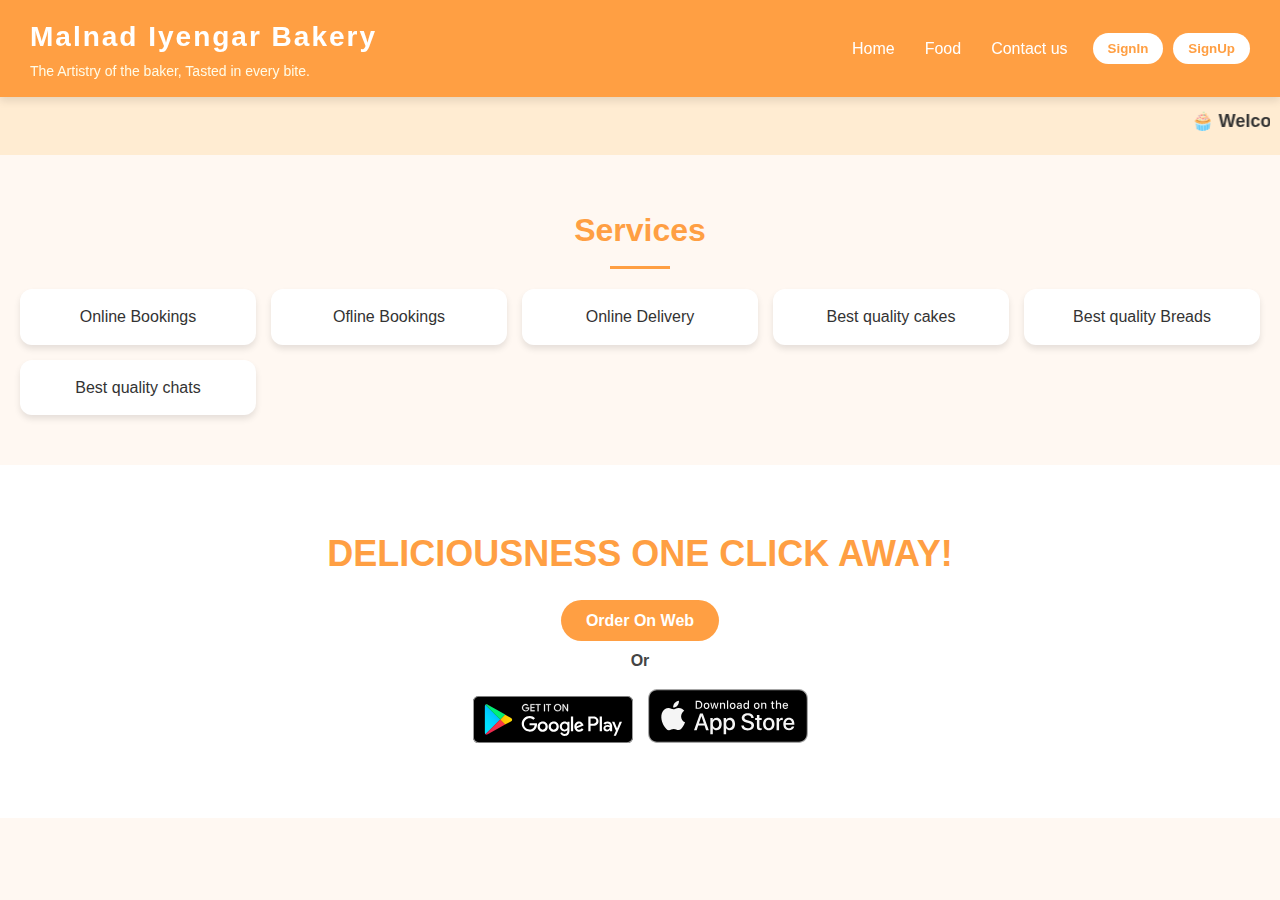
<file: index.html>
<!DOCTYPE html>
<html lang="en">
<head>
    <meta charset="UTF-8">
    <meta name="viewport" content="width=device-width, initial-scale=1.0">
    <title>Document</title>
    <link rel="stylesheet" href="./style.css">
</head>
<body>
    <div class="container">
        <nav class="navbar">
            <div class="navdiv">
                <div class="logo">
                    <h1>
                       Malnad Iyengar Bakery
                    </h1>
                    <p>The Artistry of the baker, Tasted in every bite.</p>
                </div>
                <ul>
                    <li><a href="./index.html">Home</a></li>
                    <li><a href="./food.html">Food</a></li>
                    <li><a href="./contact.html">Contact us</a></li>
                    <button><a href="./login.html">SignIn</a></button>
                    <button><a href="./login.html">SignUp</a></button>
                </ul>
            </div>
        </nav>
        <div class="main">
            <div class="scroll">
                <h1><marquee behavior="" direction="left" scrollamount="10">🧁 Welcome to 🍞 Malnad Iyengar Bakery 🎂 – Taste the Tradition! 🥐🍪🍰...</marquee></h1>
            </div>
            <div class="services">
                <h1>
                     Services
                </h1>
                <div class="service">
                    <p>Online Bookings</p>
                    <p>Ofline Bookings</p>
                    <p>Online Delivery</p>
                    <p>Best quality  cakes</p>
                    <p>Best quality Breads</p>
                    <p>Best quality chats</p>
                </div>
            </div>
        </div>
        <div class="body">
                <h1>DELICIOUSNESS ONE CLICK AWAY!</h1>
                <div class="weblink">
                    <a href="#">Order On Web</a>
                </div>
                <p>Or</p>
                <div class="bodyimg"><a href="#"><img src="./google-play-badge.svg" alt=""></a>
                <a href=""><img src="./ios-store.svg" alt="ios-store"></a></div>
            </div>
        </div>
    </div>
</body>
</html>
</file>
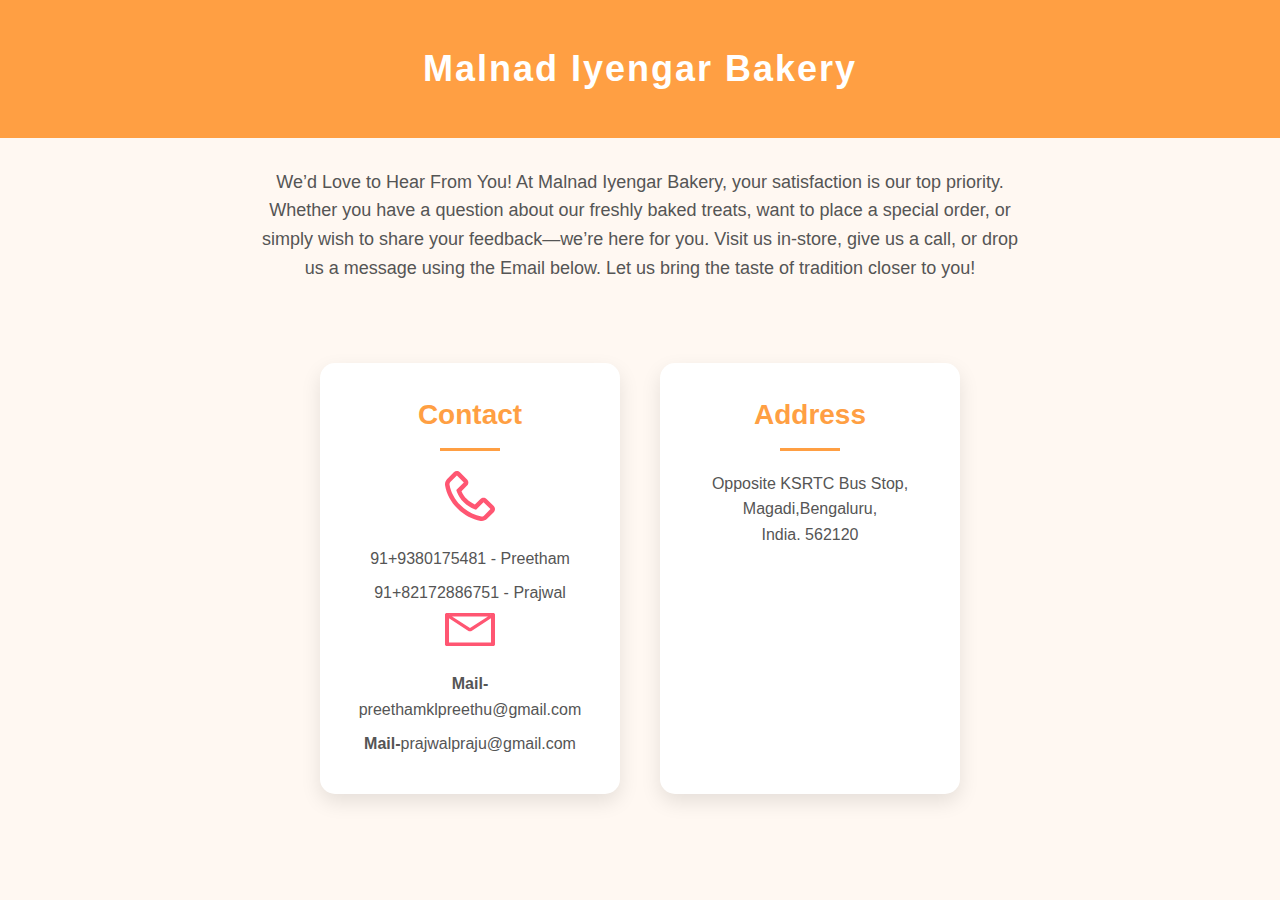
<file: contact.html>
<!DOCTYPE html>
<html lang="en">
<head>
    <meta charset="UTF-8">
    <meta name="viewport" content="width=device-width, initial-scale=1.0">
    <title>Contact</title>
    <link rel="stylesheet" href="./contact.css">
</head>
<body>
    <div class="h1">
        <h1>Malnad Iyengar Bakery</h1>
    </div>
    <div class="paragraph">
        <p>We’d Love to Hear From You!
            At Malnad Iyengar Bakery, your satisfaction is our top priority. Whether you have a question about our freshly baked treats, want to place a special order, or simply wish to share your feedback—we’re here for you. Visit us in-store, give us a call, or drop us a message using the Email below. Let us bring the taste of tradition closer to you!</p>
    </div>
    <div class="main">
        <div class="contact">
            <h1>Contact</h1>
            <img src="./phone_icon.svg" alt="">
                <p>91+9380175481 - Preetham</p>
                <p>91+82172886751 - Prajwal</p>
            </img>
            <img src="./mail_icon.svg" alt="">
                <p><b>Mail-</b>preethamklpreethu@gmail.com</p>
                <p><b>Mail-</b>prajwalpraju@gmail.com</p>
            </img>
        </div>
        <div class="address">
            <h1>Address</h1>
            <p>Opposite KSRTC Bus Stop, <br> Magadi,Bengaluru,<br> India. 562120</p>
        </div>
    </div>
</body>
</html>
</file>
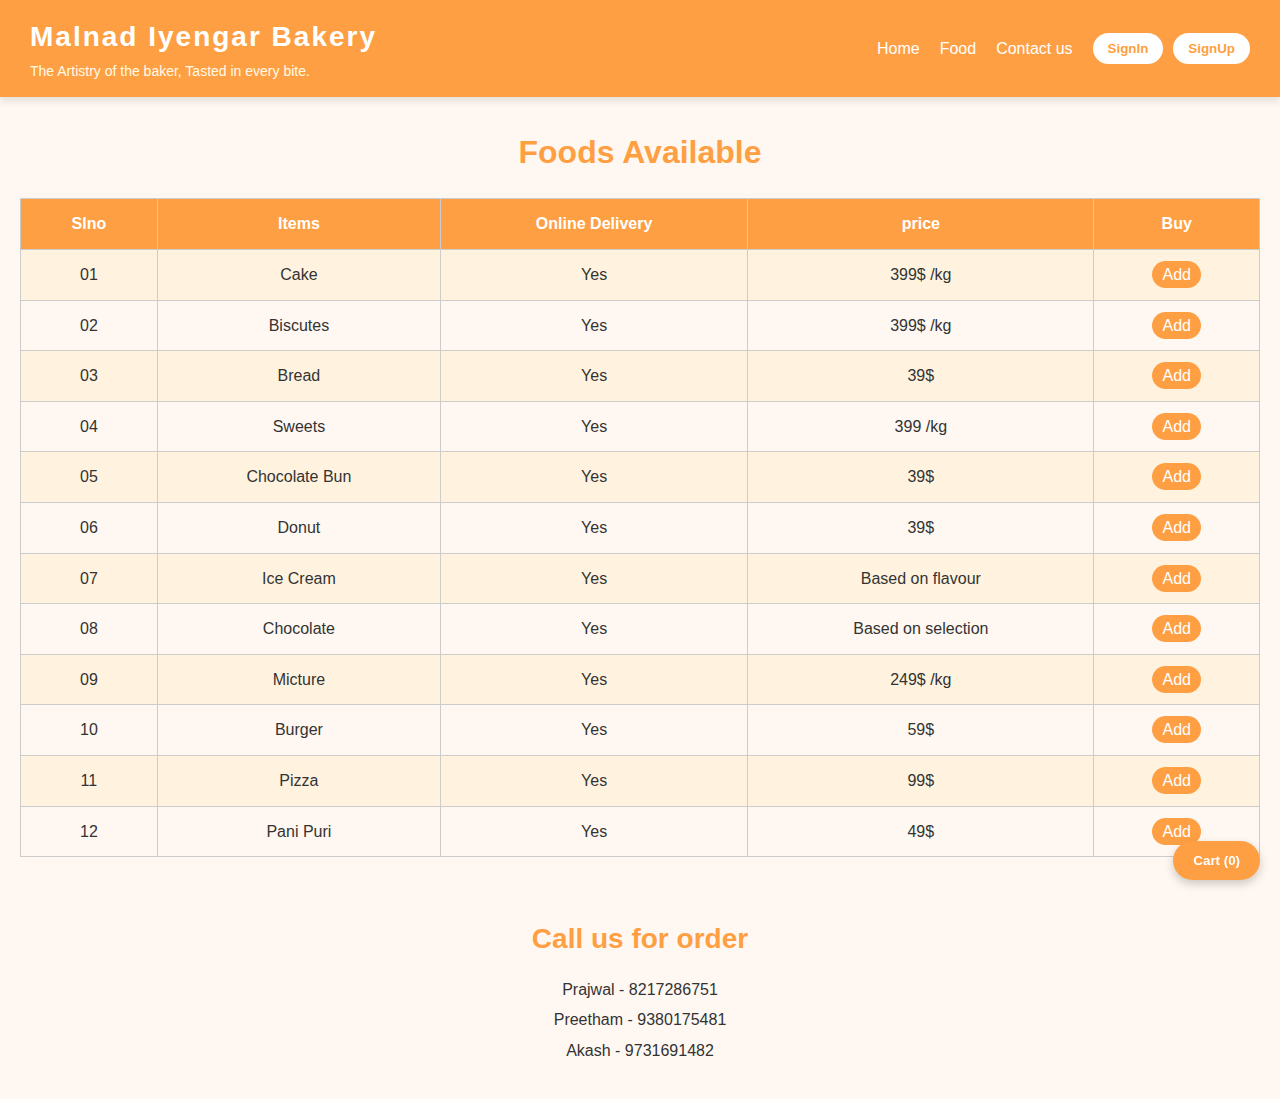
<file: food.html>
<!DOCTYPE html>
<html lang="en">
<head>
    <meta charset="UTF-8">
    <meta name="viewport" content="width=device-width, initial-scale=1.0">
    <title>Document</title>
    <link rel="stylesheet" href="./food.css">
</head>
<body>
        <div class="container">
        <nav class="navbar">
            <div class="navdiv">
                <div class="logo">
                    <h1>
                       Malnad Iyengar Bakery
                    </h1>
                    <p>The Artistry of the baker, Tasted in every bite.</p>
                </div>
                <ul>
                    <li><a href="./index.html">Home</a></li>
                    <li><a href="./food.html">Food</a></li>
                    <li><a href="./contact.html">Contact us</a></li>
                    <button><a href="./login.html">SignIn</a></button>
                    <button><a href="./login.html">SignUp</a></button>
                </ul>
            </div>
        </nav>
        <div class="tab">
            <h1>
                Foods Available
            </h1>
            <div class="table">
                <table border="1" align="center" >
                    <tr>
                        <th>Slno</th>
                        <th>Items</th>
                        <th>Online Delivery</th>
                        <th>price</th>
                        <th>Buy</th>
                    </tr>
                    <tr>
                        <td>01</td>
                        <td>Cake</td>
                        <td>Yes</td>
                        <td>399$ /kg</td>
                        <td><a href="#">Add</a></td>
                    </tr>
                    <tr>
                        <td>02</td>
                        <td>Biscutes</td>
                        <td>Yes</td>
                        <td>399$ /kg</td>
                        <td><a href="#">Add</a></td>
                    </tr>
                    <tr>
                        <td>03</td>
                        <td>Bread</td>
                        <td>Yes</td>
                        <td>39$</td>
                        <td><a href="#">Add</a></td>
                    </tr>
                    <tr>
                        <td>04</td>
                        <td>Sweets</td>
                        <td>Yes</td>
                        <td>399 /kg</td>
                        <td><a href="#">Add</a></td>
                    </tr>
                    <tr>
                        <td>05</td>
                        <td>Chocolate Bun</td>
                        <td>Yes</td>
                        <td>39$</td>
                        <td><a href="#">Add</a></td>
                    </tr>
                    <tr>
                        <td>06</td>
                        <td>Donut</td>
                        <td>Yes</td>
                        <td>39$</td>
                        <td><a href="#">Add</a></td>
                    </tr>
                    <tr>
                        <td>07</td>
                        <td>Ice Cream</td>
                        <td>Yes</td>
                        <td>Based on flavour</td>
                        <td><a href="#">Add</a></td>
                    </tr>
                    <tr>
                        <td>08</td>
                        <td>Chocolate</td>
                        <td>Yes</td>
                        <td>Based on selection</td>
                        <td><a href="#">Add</a></td>
                    </tr>
                    <tr>
                        <td>09</td>
                        <td>Micture</td>
                        <td>Yes</td>
                        <td>249$ /kg</td>
                        <td><a href="#">Add</a></td>
                    </tr>
                    <tr>
                        <td>10</td>
                        <td>Burger</td>
                        <td>Yes</td>
                        <td>59$</td>
                        <td><a href="#">Add</a></td>
                    </tr>
                    <tr>
                        <td>11</td>
                        <td>Pizza</td>
                        <td>Yes</td>
                        <td>99$</td>
                        <td><a href="#">Add</a></td>
                    </tr>
                    <tr>
                        <td>12</td>
                        <td>Pani Puri</td>
                        <td>Yes</td>
                        <td>49$</td>
                        <td><a href="#">Add</a></td>
                    </tr>
                </table>
            </div>
        </div>
        <div class="order">
            <h1>Call us for order</h1>
            <p>Prajwal - 8217286751</p>
            <p>Preetham - 9380175481</p>
            <p>Akash - 9731691482</p>
        </div>
        
    </div>
    <script src="./food.js"></script>
</body>
</html>
</file>
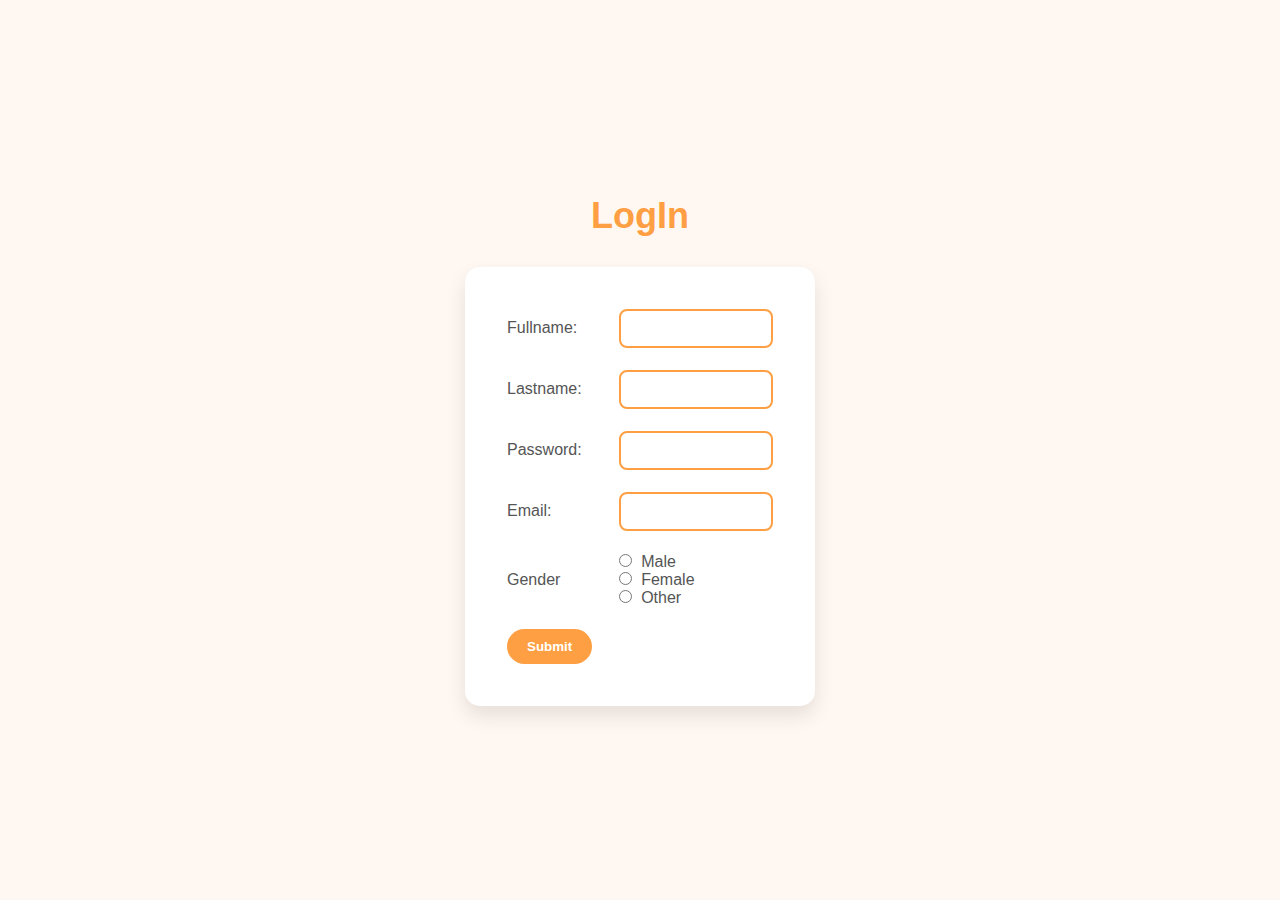
<file: login.html>
<!DOCTYPE html>
<html lang="en">
<head>
    <meta charset="UTF-8">
    <meta name="viewport" content="width=device-width, initial-scale=1.0">
    <title>Login page</title>
    <link rel="stylesheet" href="./login.css">
</head>
<body>
    <h1>LogIn</h1>
    <form action="" method="post"></form>
    <table>
        <tr>
            <td><label>Fullname:</label></td>
            <td><input type="text" name="" id=""></td>
        </tr>
        <tr>
            <td><label for="">Lastname:</label></td>
            <td><input type="text" name="" id=""></td>
        </tr>
        <tr>
            <td><label for="">Password:</label></td>
            <td><input type="password" name="" id=""></td>
        </tr>
        <tr>
            <td><label for="">Email:</label></td>
            <td><input type="email" name="" id=""></td>
        </tr>
        <tr>
            <td><label for="">Gender</label></td>
            <td><input type="radio" name="gender" id="">
                <label for="">Male</label><br>
                <input type="radio" name="gender" id="">
                <label for="">Female</label><br>
                <input type="radio" name="gender" id="">
                <label for="">Other</label><br>
            </td>
        </tr>
        <tr>
            <td>
                <button><a href="./index.html">Submit</a></button>
            </td>
        </tr>
    </table>
    <script src="./login.js"></script>
</body>
</html>
</file>
<file: food.css>
/* ------------------ Global Styles ------------------ */
* {
  margin: 0;
  padding: 0;
  box-sizing: border-box;
  font-family: 'Poppins', sans-serif;
}

body {
  background: #fff8f2;
  color: #333;
  line-height: 1.6;
}

.container {
  width: 100%;
  overflow-x: hidden;
}

/* ------------------ Navbar ------------------ */
.navbar {
  background: #ff9f43;
  padding: 15px 30px;
  box-shadow: 0 4px 8px rgba(0,0,0,0.1);
  position: sticky;
  top: 0;
  z-index: 1000;
}

.navdiv {
  display: flex;
  justify-content: space-between;
  align-items: center;
  flex-wrap: wrap;
}

.logo h1 {
  font-size: 28px;
  color: #fff;
  letter-spacing: 2px;
}

.logo p {
  font-size: 14px;
  color: #fffbe7;
}

.navdiv ul {
  display: flex;
  align-items: center;
  list-style: none;
  flex-wrap: wrap;
}

.navdiv ul li {
  margin: 0 10px;
}

.navdiv ul li a {
  text-decoration: none;
  color: #fff;
  font-weight: 500;
  transition: 0.3s;
}

.navdiv ul li a:hover {
  color: #333;
}

button {
  margin-left: 10px;
  background: #fff;
  border-radius: 25px;
  padding: 8px 15px;
  border: none;
  cursor: pointer;
  transition: 0.3s ease-in-out;
}

button a {
  text-decoration: none;
  color: #ff9f43;
  font-weight: bold;
}

button:hover {
  transform: scale(1.05);
  background: #333;
}

button:hover a {
  color: #fff;
}

/* ------------------ Tab Section ------------------ */
.tab {
  padding: 30px 20px;
  text-align: center;
}

.tab h1 {
  font-size: 32px;
  color: #ff9f43;
  margin-bottom: 20px;
}

/* ------------------ Table ------------------ */
.table {
  overflow-x: auto; /* horizontal scroll for small screens */
  margin-top: 20px;
}

table {
  border-collapse: collapse;
  width: 100%;
  min-width: 600px; /* ensures table scroll on smaller screens */
}

th, td {
  padding: 12px 15px;
  text-align: center;
  border: 1px solid #ccc;
}

th {
  background: #ff9f43;
  color: #fff;
}

tr:nth-child(even) {
  background: #fff3e0;
}

tr:hover {
  background: #ffcc80;
  transform: scale(1.02);
  transition: all 0.3s ease-in-out;
}

table a {
  text-decoration: none;
  color: #fff;
  background: #ff9f43;
  padding: 5px 10px;
  border-radius: 20px;
  transition: 0.3s ease;
}

table a:hover {
  background: #333;
}

/* ------------------ Order Section ------------------ */
.order {
  padding: 30px 20px;
  text-align: center;
}

.order h1 {
  font-size: 28px;
  color: #ff9f43;
  margin-bottom: 15px;
}

.order p {
  font-size: 16px;
  margin: 5px 0;
}

/* ------------------ Responsive Media Queries ------------------ */

/* Large tablets */
@media (max-width: 992px) {
  .logo h1 {
    font-size: 24px;
  }
  .logo p {
    font-size: 12px;
  }
  .tab h1 {
    font-size: 28px;
  }
  table th, table td {
    padding: 10px;
  }
}

/* Tablets */
@media (max-width: 768px) {
  .navdiv {
    flex-direction: column;
    align-items: flex-start;
  }

  .navdiv ul {
    flex-direction: column;
    width: 100%;
    margin-top: 10px;
  }

  .navdiv ul li {
    margin: 8px 0;
  }

  button {
    margin: 8px 0 0 0;
  }

  .tab h1 {
    font-size: 24px;
  }
}

/* Mobile phones */
@media (max-width: 576px) {
  .logo h1 {
    font-size: 20px;
  }

  .logo p {
    font-size: 10px;
  }

  .tab h1 {
    font-size: 20px;
  }

  table th, table td {
    padding: 8px 5px;
    font-size: 12px;
  }

  table {
    min-width: 400px; /* smaller scroll */
  }

  .order h1 {
    font-size: 22px;
  }

  .order p {
    font-size: 14px;
  }
}
</file>
<file: style.css>
/* Reset & Global Styles */
* {
  margin: 0;
  padding: 0;
  box-sizing: border-box;
  font-family: "Poppins", sans-serif;
}

body {
  background: #fff8f2;
  color: #333;
  line-height: 1.6;
}

.container {
  width: 100%;
  overflow: hidden;
}

/* Navbar */
.navbar {
  background: #ff9f43;
  padding: 15px 30px;
  box-shadow: 0 4px 8px rgba(0,0,0,0.1);
  position: sticky;
  top: 0;
  z-index: 1000;
}

.navdiv {
  display: flex;
  justify-content: space-between;
  align-items: center;
}

.logo h1 {
  font-size: 28px;
  color: #fff;
  letter-spacing: 2px;
}

.logo p {
  font-size: 14px;
  color: #fffbe7;
}

.navdiv ul {
  display: flex;
  align-items: center;
  list-style: none;
}

.navdiv ul li {
  margin: 0 15px;
}

.navdiv ul li a {
  text-decoration: none;
  color: #fff;
  font-weight: 500;
  transition: 0.3s;
}

.navdiv ul li a:hover {
  color: #333;
}

button {
  margin-left: 10px;
  background: #fff;
  border-radius: 25px;
  padding: 8px 15px;
  border: none;
  cursor: pointer;
  transition: 0.3s ease-in-out;
}

button a {
  text-decoration: none;
  color: #ff9f43;
  font-weight: bold;
}

button:hover {
  transform: scale(1.05);
  background: #333;
}

button:hover a {
  color: #fff;
}

/* Scroll Section */
.scroll {
  background: #ffecd2;
  padding: 10px;
  overflow: hidden;
  position: relative;
}

.scroll h1 {
  font-size: 18px;
  color: #333;
  white-space: nowrap;
  animation: scroll-left 15s linear infinite;
}

@keyframes scroll-left {
  from {
    transform: translateX(100%);
  }
  to {
    transform: translateX(-100%);
  }
}

/* Services */
.services {
  text-align: center;
  padding: 50px 20px;
}

.services h1 {
  font-size: 32px;
  color: #ff9f43;
  margin-bottom: 20px;
  position: relative;
}

.services h1::after {
  content: "";
  width: 60px;
  height: 3px;
  background: #ff9f43;
  display: block;
  margin: 10px auto;
}

.service {
  display: grid;
  grid-template-columns: repeat(auto-fit, minmax(200px, 1fr));
  gap: 15px;
  margin-top: 20px;
}

.service p {
  background: #fff;
  padding: 15px;
  border-radius: 12px;
  box-shadow: 0 4px 6px rgba(0,0,0,0.1);
  transition: transform 0.3s ease-in-out;
  cursor: pointer;
}

.service p:hover {
  transform: translateY(-8px);
  background: #ff9f43;
  color: #fff;
}

/* Body Section */
.body {
  text-align: center;
  padding: 60px 20px;
  background: #fff;
}

.body h1 {
  font-size: 36px;
  margin-bottom: 25px;
  color: #ff9f43;
}

.weblink a {
  background: #ff9f43;
  color: #fff;
  padding: 12px 25px;
  border-radius: 25px;
  text-decoration: none;
  font-weight: bold;
  transition: 0.3s ease-in-out;
}

.weblink a:hover {
  background: #333;
  transform: scale(1.1);
}

.body p {
  margin: 15px 0;
  font-weight: bold;
  color: #444;
}

.bodyimg {
  display: flex;
  justify-content: center;
  gap: 15px;
  margin-top: 15px;
}

.bodyimg img {
  width: 160px;
  transition: 0.3s ease-in-out;
}

.bodyimg img:hover {
  transform: scale(1.1);
}




/* ------------------ Global Responsive Adjustments ------------------ */
@media (max-width: 1200px) {
  .logo h1 {
    font-size: 24px;
  }

  .logo p {
    font-size: 13px;
  }

  .services h1 {
    font-size: 28px;
  }

  .body h1 {
    font-size: 32px;
  }

  .bodyimg img {
    width: 140px;
  }
}

@media (max-width: 992px) {
  .navdiv {
    flex-direction: column;
    align-items: flex-start;
  }

  .navdiv ul {
    flex-direction: column;
    width: 100%;
    margin-top: 10px;
  }

  .navdiv ul li {
    margin: 10px 0;
  }

  button {
    margin: 10px 0 0 0;
  }

  .service {
    grid-template-columns: repeat(auto-fit, minmax(180px, 1fr));
  }
}

@media (max-width: 768px) {
  .scroll h1 {
    font-size: 16px;
  }

  .services h1 {
    font-size: 26px;
  }

  .body h1 {
    font-size: 28px;
  }

  .weblink a {
    padding: 10px 20px;
  }

  .bodyimg {
    flex-direction: column;
    align-items: center;
  }

  .bodyimg img {
    width: 140px;
  }
}

@media (max-width: 576px) {
  .navbar {
    padding: 10px 15px;
  }

  .logo h1 {
    font-size: 20px;
  }

  .logo p {
    font-size: 12px;
  }

  .scroll h1 {
    font-size: 14px;
  }

  .service p {
    font-size: 14px;
    padding: 12px;
  }

  .body h1 {
    font-size: 24px;
  }

  .weblink a {
    font-size: 14px;
    padding: 10px 15px;
  }

  .bodyimg img {
    width: 120px;
  }
}
</file>
<file: contact.css>
/* Reset & Global */
* {
  margin: 0;
  padding: 0;
  box-sizing: border-box;
  font-family: 'Poppins', sans-serif;
}

body {
  background: #fff8f2;
  color: #333;
  line-height: 1.6;
}

/* Header */
.h1 {
  text-align: center;
  padding: 40px 20px;
  background: #ff9f43;
  color: #fff;
  animation: fadeInDown 1s ease-in-out;
}

.h1 h1 {
  font-size: 36px;
  letter-spacing: 2px;
}

/* Paragraph section */
.paragraph {
  max-width: 800px;
  margin: 30px auto;
  text-align: center;
  padding: 0 20px;
  font-size: 18px;
  color: #555;
  animation: fadeIn 1.5s ease-in-out;
}

/* Main contact container */
.main {
  display: flex;
  flex-wrap: wrap;
  justify-content: center;
  gap: 40px;
  padding: 50px 20px;
}

/* Contact info */
.contact, .address {
  background: #fff;
  padding: 30px 25px;
  border-radius: 15px;
  box-shadow: 0 8px 20px rgba(0,0,0,0.1);
  width: 300px;
  text-align: center;
  transition: transform 0.3s ease-in-out, box-shadow 0.3s ease-in-out;
}

.contact:hover, .address:hover {
  transform: translateY(-10px);
  box-shadow: 0 12px 24px rgba(0,0,0,0.2);
}

/* Section headings */
.contact h1, .address h1 {
  color: #ff9f43;
  margin-bottom: 20px;
  font-size: 28px;
  position: relative;
}

.contact h1::after, .address h1::after {
  content: "";
  width: 60px;
  height: 3px;
  background: #ff9f43;
  display: block;
  margin: 10px auto;
}

/* Contact items */
.contact img {
  width: 50px;
  margin-bottom: 10px;
  transition: transform 0.3s ease-in-out;
}

.contact img:hover {
  transform: rotate(15deg) scale(1.1);
}

.contact p {
  font-size: 16px;
  margin: 8px 0;
  color: #555;
  transition: color 0.3s, transform 0.3s;
}

.contact p:hover {
  color: #ff6f61;
  transform: scale(1.05);
}

/* Address styling */
.address p {
  font-size: 16px;
  color: #555;
  line-height: 1.6;
}

/* Animations */
@keyframes fadeInDown {
  0% {opacity: 0; transform: translateY(-20px);}
  100% {opacity: 1; transform: translateY(0);}
}

@keyframes fadeIn {
  0% {opacity: 0; transform: translateY(20px);}
  100% {opacity: 1; transform: translateY(0);}
}

/* Responsive */
@media(max-width: 700px) {
  .main {
    flex-direction: column;
    align-items: center;
  }
}
</file>
<file: login.css>
/* Reset & Global */
* {
  margin: 0;
  padding: 0;
  box-sizing: border-box;
  font-family: 'Poppins', sans-serif;
}

body {
  background: #fff8f2;
  color: #333;
  display: flex;
  flex-direction: column;
  align-items: center;
  justify-content: center;
  min-height: 100vh;
  animation: fadeIn 1.5s ease-in-out;
}

/* Heading */
h1 {
  font-size: 36px;
  color: #ff9f43;
  margin-bottom: 30px;
  animation: slideDown 1s ease-in-out;
}

/* Form Table */
table {
  background: #fff;
  padding: 30px;
  border-radius: 15px;
  box-shadow: 0 10px 20px rgba(0,0,0,0.1);
  width: 350px;
}

td {
  padding: 10px;
}

/* Labels */
label {
  font-weight: 500;
  color: #555;
}

/* Inputs */
input[type="text"],
input[type="password"],
input[type="email"] {
  width: 100%;
  padding: 10px 12px;
  border: 2px solid #ff9f43;
  border-radius: 8px;
  outline: none;
  transition: 0.3s;
}

input[type="text"]:focus,
input[type="password"]:focus,
input[type="email"]:focus {
  border-color: #ff6f61;
  box-shadow: 0 0 8px rgba(255, 111, 97, 0.5);
}

/* Radio buttons */
input[type="radio"] {
  margin-right: 5px;
  accent-color: #ff9f43;
}

/* Button */
button {
  background: #ff9f43;
  color: #fff;
  border: none;
  padding: 10px 20px;
  border-radius: 25px;
  cursor: pointer;
  transition: all 0.3s ease-in-out;
}

button a {
  text-decoration: none;
  color: #fff;
  font-weight: bold;
}

button:hover {
  background: #ff6f61;
  transform: scale(1.05);
  box-shadow: 0 5px 15px rgba(255,111,97,0.3);
}

/* Gender Label Styling */
td label {
  margin-right: 15px;
  cursor: pointer;
}

/* Animations */
@keyframes fadeIn {
  0% {opacity: 0;}
  100% {opacity: 1;}
}

@keyframes slideDown {
  0% {opacity: 0; transform: translateY(-20px);}
  100% {opacity: 1; transform: translateY(0);}
}

/* Responsive */
@media(max-width: 400px) {
  table {
    width: 90%;
    padding: 20px;
  }

  h1 {
    font-size: 28px;
  }
}
</file>
